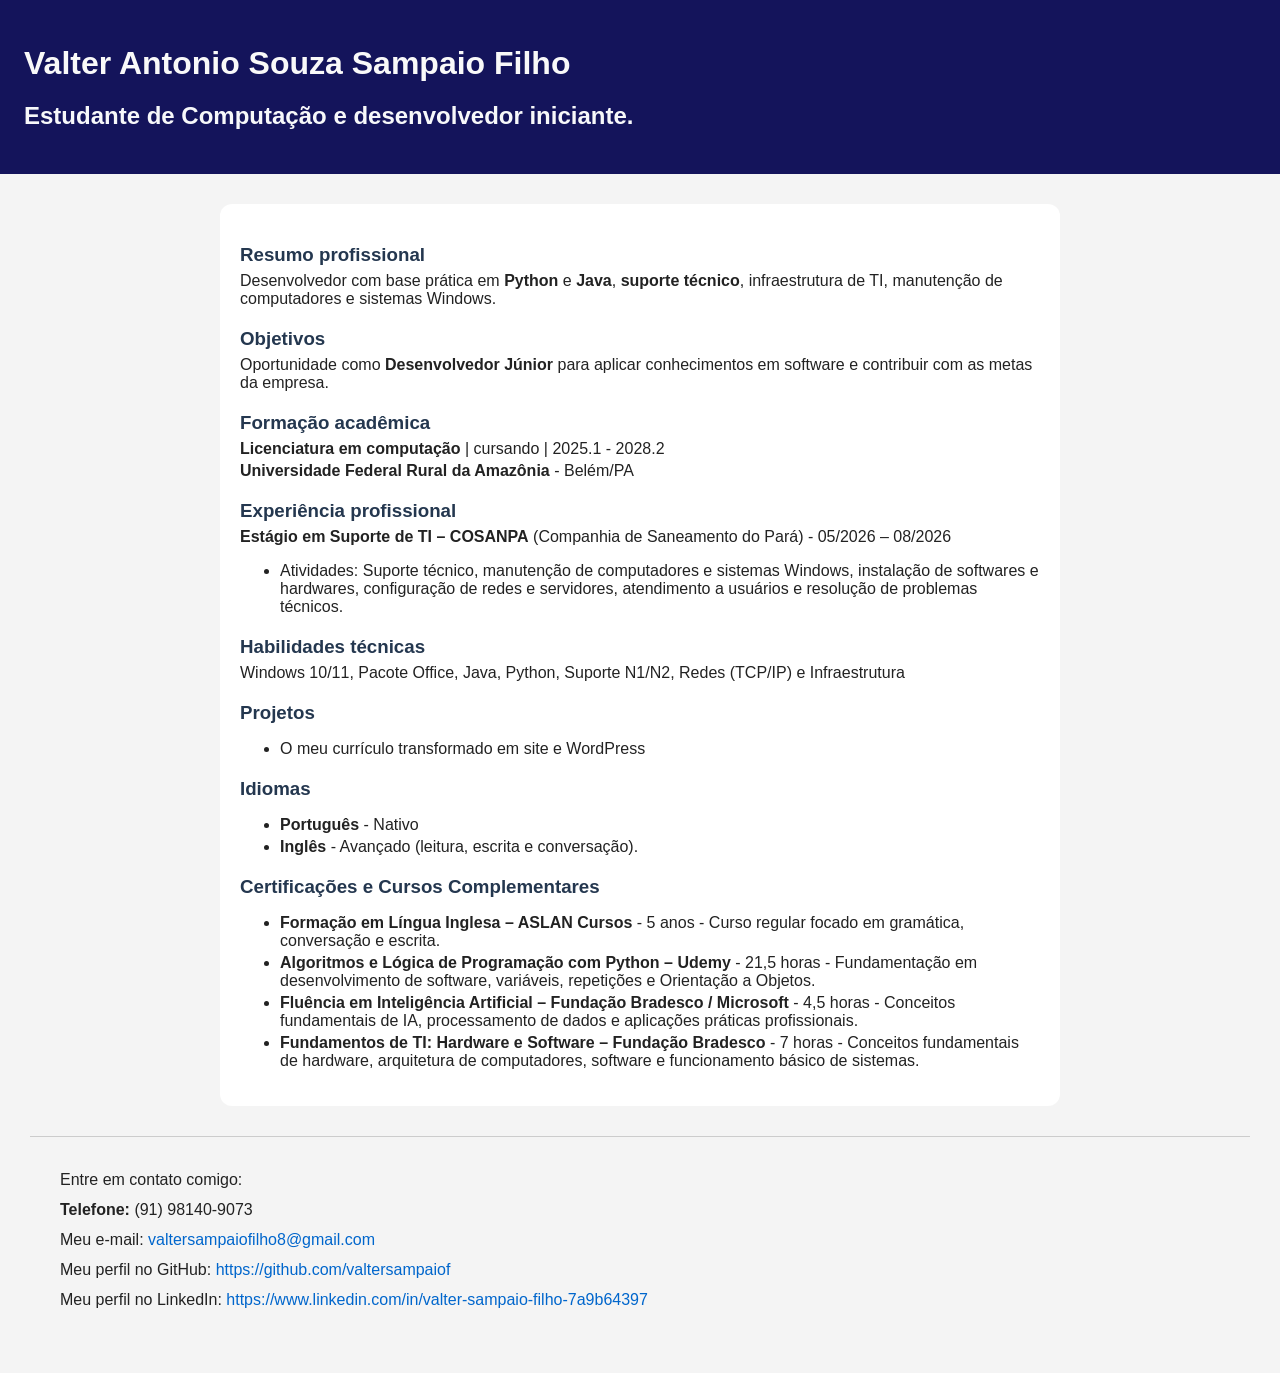
<file: site-curriculo-simples/index.html>
<!DOCTYPE html>
<html lang="pt-BR">
<head>
    <meta charset="UTF-8">
    <meta name="viewport"
          content="width=device-width, initial-scale=1.0">
    <link rel="stylesheet" href="style1.css">
    <title>Currículo – Valter Sampaio (versão simples)</title>
</head>
<body>
    <header>
        <h1>Valter Antonio Souza Sampaio Filho</h1>
        <h2>Estudante de Computação e desenvolvedor iniciante.</h2>
    </header>

    <main>
        <h3>Resumo profissional</h3>
        <p class="redondo">Desenvolvedor com base prática em <strong>Python</strong> e <strong>Java</strong>, <strong>suporte técnico</strong>, infraestrutura de TI, manutenção de computadores e sistemas Windows. </p>

        <h3>Objetivos</h3>
        <p class="objetivo">Oportunidade como <strong>Desenvolvedor Júnior</strong> para aplicar conhecimentos em software e contribuir com as metas da empresa. </p>
        
        <h3>Formação acadêmica</h3>
        <p class="formacao"> <strong>Licenciatura em computação</strong> | cursando | 2025.1 - 2028.2 </p>
        <p> <strong>Universidade Federal Rural da Amazônia</strong> - Belém/PA</p>
        
        <h3>Experiência profissional</h3>
        <p> <strong>Estágio em Suporte de TI – COSANPA</strong> (Companhia de Saneamento do Pará) - 05/2026 – 08/2026 </p>
        <ul>
            <li>Atividades: Suporte técnico, manutenção de computadores e sistemas Windows, instalação de softwares e hardwares, configuração de redes e servidores, atendimento a usuários e resolução de problemas técnicos. </li>
        </ul> 
        
        <h3>Habilidades técnicas</h3>
        <p> Windows 10/11, Pacote Office, Java, Python, Suporte N1/N2, Redes (TCP/IP) e Infraestrutura</p>
        <h3>Projetos</h3>
        <ul>
            <li> O meu currículo transformado em site e WordPress</li>
        </ul>
        <h3>Idiomas</h3>
        <ul>
             <li><strong>Português</strong> - Nativo</li>
             <li><strong>Inglês</strong> - Avançado (leitura, escrita e conversação).</li>
        </ul>
        <h3>Certificações e Cursos Complementares</h3>
        <ul>
            <li><strong>Formação em Língua Inglesa – ASLAN Cursos</strong> - 5 anos - Curso regular focado em gramática, conversação e escrita.</li>
            <li><strong>Algoritmos e Lógica de Programação com Python – Udemy</strong> - 21,5 horas - Fundamentação em desenvolvimento de software, variáveis, repetições e Orientação a Objetos.</li>
            <li><strong>Fluência em Inteligência Artificial – Fundação Bradesco / Microsoft</strong> - 4,5 horas - Conceitos fundamentais de IA, processamento de dados e aplicações práticas profissionais.</li>
            <li><strong>Fundamentos de TI: Hardware e Software – Fundação Bradesco</strong> - 7 horas   - Conceitos fundamentais de hardware, arquitetura de computadores, software e funcionamento básico de sistemas.</li>
        </ul>
    </main>

    <footer>
        <div class="links">
        <p>Entre em contato comigo: </p>
        <p> <strong>Telefone:</strong> (91) 98140-9073</p>
        <p>Meu e-mail:<a href="mailto:valtersampaiofilho8@gmail.com"> valtersampaiofilho8@gmail.com</a></p>
        <p>Meu perfil no GitHub:<a href="https://github.com/valtersampaiof"> https://github.com/valtersampaiof</a></p>
        <p>Meu perfil no LinkedIn:<a href="https://www.linkedin.com/in/valter-sampaio-filho-7a9b64397"> https://www.linkedin.com/in/valter-sampaio-filho-7a9b64397</a></p>
        </div>
    </footer>
</body>
</html>
</file>
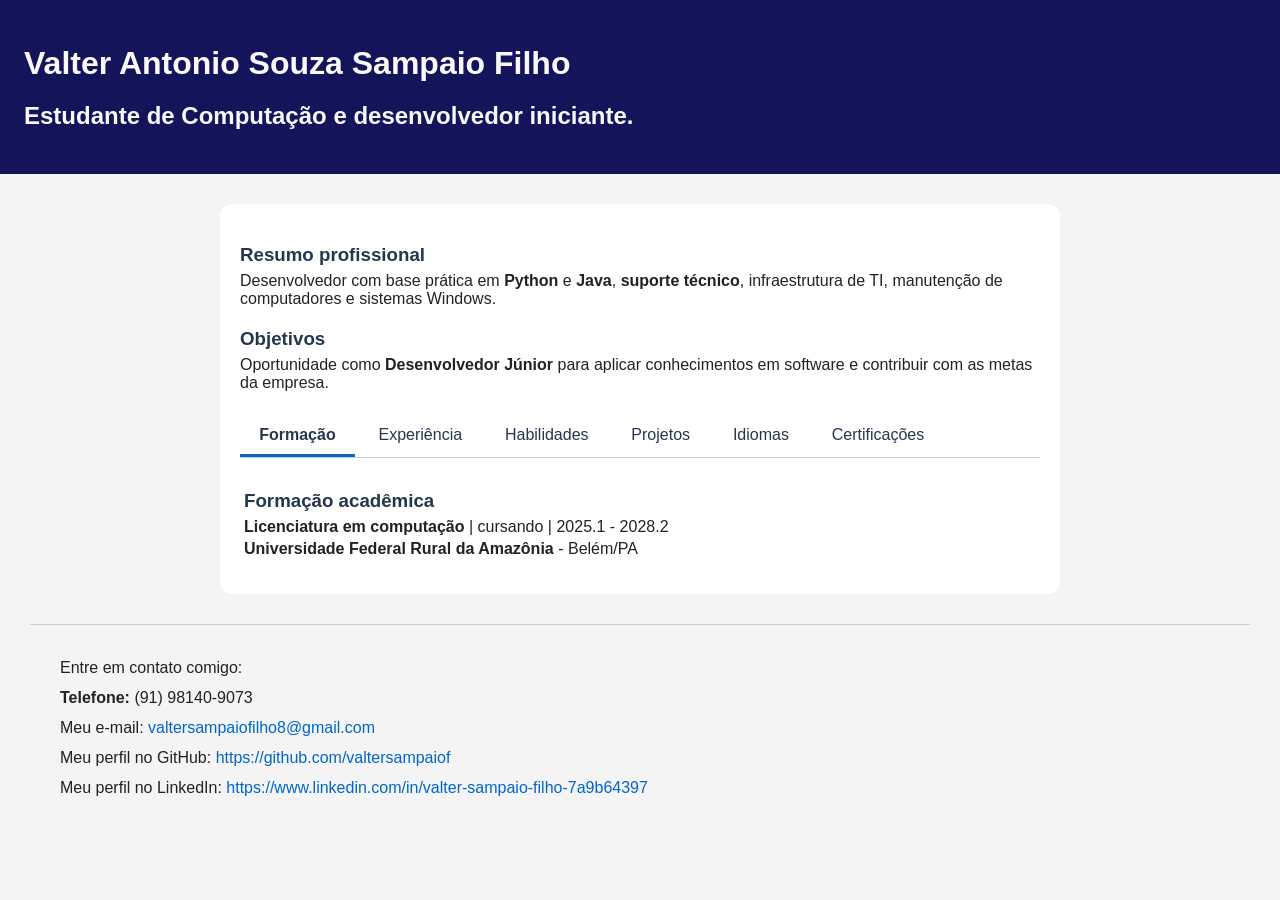
<file: site-curriculo-aba-css/index3.html>
<!DOCTYPE html>
<html lang="pt-BR">
<head>
    <meta charset="UTF-8">
    <meta name="viewport"
          content="width=device-width, initial-scale=1.0">
    <link rel="stylesheet" href="style3.css">
    <title>Currículo – Valter Sampaio (abas)</title>
</head>
<body>
    <header>
        <h1>Valter Antonio Souza Sampaio Filho</h1>
        <h2>Estudante de Computação e desenvolvedor iniciante.</h2>
    </header>

    <main>
        <h3>Resumo profissional</h3>
        <p class="redondo">Desenvolvedor com base prática em <strong>Python</strong> e <strong>Java</strong>, <strong>suporte técnico</strong>, infraestrutura de TI, manutenção de computadores e sistemas Windows. </p>

        <h3>Objetivos</h3>
        <p class="objetivo">Oportunidade como <strong>Desenvolvedor Júnior</strong> para aplicar conhecimentos em software e contribuir com as metas da empresa. </p>

        <div class="abas">
            <input type="radio" name="aba" id="aba1" checked>
            <label for="aba1">Formação</label>

            <input type="radio" name="aba" id="aba2">
            <label for="aba2">Experiência</label>

            <input type="radio" name="aba" id="aba3">
            <label for="aba3">Habilidades</label>

            <input type="radio" name="aba" id="aba4">
            <label for="aba4">Projetos</label>

            <input type="radio" name="aba" id="aba5">
            <label for="aba5">Idiomas</label>

            <input type="radio" name="aba" id="aba6">
            <label for="aba6">Certificações</label>

            <section class="painel" id="p1">
                <h3>Formação acadêmica</h3>
                <p class="formacao"> <strong>Licenciatura em computação</strong> | cursando | 2025.1 - 2028.2 </p>
                <p> <strong>Universidade Federal Rural da Amazônia</strong> - Belém/PA</p>
            </section>

            <section class="painel" id="p2">
                <h3>Experiência profissional</h3>
                <p> <strong>Estágio em Suporte de TI – COSANPA</strong> (Companhia de Saneamento do Pará) - 05/2026 – 08/2026 </p>
                <ul>
                    <li>Atividades: Suporte técnico, manutenção de computadores e sistemas Windows, instalação de softwares e hardwares, configuração de redes e servidores, atendimento a usuários e resolução de problemas técnicos. </li>
                </ul>
            </section>

            <section class="painel" id="p3">
                <h3>Habilidades técnicas</h3>
                <p> Windows 10/11, Pacote Office, Java, Python, Suporte N1/N2, Redes (TCP/IP) e Infraestrutura</p>
            </section>

            <section class="painel" id="p4">
                <h3>Projetos</h3>
                <ul>
                    <li> O meu currículo transformado em site e WordPress</li>
                </ul>
            </section>

            <section class="painel" id="p5">
                <h3>Idiomas</h3>
                <ul>
                    <li><strong>Português</strong> - Nativo</li>
                    <li><strong>Inglês</strong> - Avançado (leitura, escrita e conversação).</li>
                </ul>
            </section>

            <section class="painel" id="p6">
                <h3>Certificações e Cursos Complementares</h3>
                <ul>
                    <li><strong>Formação em Língua Inglesa – ASLAN Cursos</strong> - 5 anos - Curso regular focado em gramática, conversação e escrita.</li>
                    <li><strong>Algoritmos e Lógica de Programação com Python – Udemy</strong> - 21,5 horas - Fundamentação em desenvolvimento de software, variáveis, repetições e Orientação a Objetos.</li>
                    <li><strong>Fluência em Inteligência Artificial – Fundação Bradesco / Microsoft</strong> - 4,5 horas - Conceitos fundamentais de IA, processamento de dados e aplicações práticas profissionais.</li>
                    <li><strong>Fundamentos de TI: Hardware e Software – Fundação Bradesco</strong> - 7 horas   - Conceitos fundamentais de hardware, arquitetura de computadores, software e funcionamento básico de sistemas.</li>
                </ul>
            </section>
        </div>
    </main>

    <footer>
        <div class="links">
        <p>Entre em contato comigo: </p>
        <p> <strong>Telefone:</strong> (91) 98140-9073</p>
        <p>Meu e-mail:<a href="mailto:valtersampaiofilho8@gmail.com"> valtersampaiofilho8@gmail.com</a></p>
        <p>Meu perfil no GitHub:<a href="https://github.com/valtersampaiof"> https://github.com/valtersampaiof</a></p>
        <p>Meu perfil no LinkedIn:<a href="https://www.linkedin.com/in/valter-sampaio-filho-7a9b64397"> https://www.linkedin.com/in/valter-sampaio-filho-7a9b64397</a></p>
        </div>
    </footer>
</body>
</html>
</file>
<file: site-curriculo-simples/style1.css>
body {
    font-family: Arial, sans-serif;
    background-color: #f4f4f4;
    color: #222;
    margin: 0;
}

header {
    background-color: #14145b;
    color: white;
    padding: 24px;
}

main {
  max-width: 800px;
    margin: 30px auto;
    padding: 20px;
    background-color: white;
    border-radius: 12px;
}

h1 {
    color: #f9f9f9;
    margin-bottom: 20px;
}
h2 {
    color: #f7f8fa;
    margin-bottom: 20px;
}

h3 {
    color: #24374f;
    margin-top: 20px;
    margin-bottom: 6px;
}

p {
    margin: 4px 0;
}

li {
    margin-bottom: 4px;
}


a {
    color: #0066cc;
    text-decoration: none;
}

a:hover {
    text-decoration: underline;
}

.destaque {
    font-weight: bold;
    text-decoration: underline;
    color: #4f5ca0;
}

.links {
    display: flex;
    flex-direction: column;
    gap: 4px;
}

footer {
    padding: 30px;
    margin: 30px;
    border-top: 1px solid #ccc;
}

.links a { overflow-wrap: anywhere; }

@media (max-width: 600px) {
    main   { margin: 16px 12px; padding: 16px; }
    footer { margin: 16px; padding: 16px; }
    .abas label { padding: .5rem .8rem; font-size: .9rem; }
}
</file>
<file: site-curriculo-aba-css/style3.css>
body {
    font-family: Arial, sans-serif;
    background-color: #f4f4f4;
    color: #222;
    margin: 0;
}

header {
    background-color: #14145b;
    color: white;
    padding: 24px;
}

main {
  max-width: 800px;
    margin: 30px auto;
    padding: 20px;
    background-color: white;
    border-radius: 12px;
}

h1 {
    color: #f9f9f9;
    margin-bottom: 20px;
}
h2 {
    color: #f7f8fa;
    margin-bottom: 20px;
}

h3 {
    color: #24374f;
    margin-top: 20px;
    margin-bottom: 6px;
}

p {
    margin: 4px 0;
}

li {
    margin-bottom: 4px;
}


a {
    color: #0066cc;
    text-decoration: none;
}

a:hover {
    text-decoration: underline;
}

.destaque {
    font-weight: bold;
    text-decoration: underline;
    color: #4f5ca0;
}

.links {
    display: flex;
    flex-direction: column;
    gap: 4px;
}

footer {
    padding: 30px;
    margin: 30px;
    border-top: 1px solid #ccc;
}
.abas {
  margin-top: 24px;
}

.abas input { display: none; }       

.abas label {
  display: inline-block;
  padding: .6rem 1.2rem;
  cursor: pointer;
  color: #24374f;
  border-bottom: 3px solid transparent;
}

.abas label:hover {
  background-color: #f4f4f4;
}

.painel {
  display: none;                        
  padding: 12px 4px;
  border-top: 1px solid #ccc;
}

#aba1:checked ~ #p1,
#aba2:checked ~ #p2,
#aba3:checked ~ #p3,
#aba4:checked ~ #p4,
#aba5:checked ~ #p5,
#aba6:checked ~ #p6 { display: block; }

#aba1:checked ~ label[for="aba1"],
#aba2:checked ~ label[for="aba2"],
#aba3:checked ~ label[for="aba3"],
#aba4:checked ~ label[for="aba4"],
#aba5:checked ~ label[for="aba5"],
#aba6:checked ~ label[for="aba6"] {
  border-bottom-color: #0a66c2;
  font-weight: bold;
}

.links a { overflow-wrap: anywhere; }

@media (max-width: 600px) {
    main   { margin: 16px 12px; padding: 16px; }
    footer { margin: 16px; padding: 16px; }
    .abas label { padding: .5rem .8rem; font-size: .9rem; }
}
</file>
